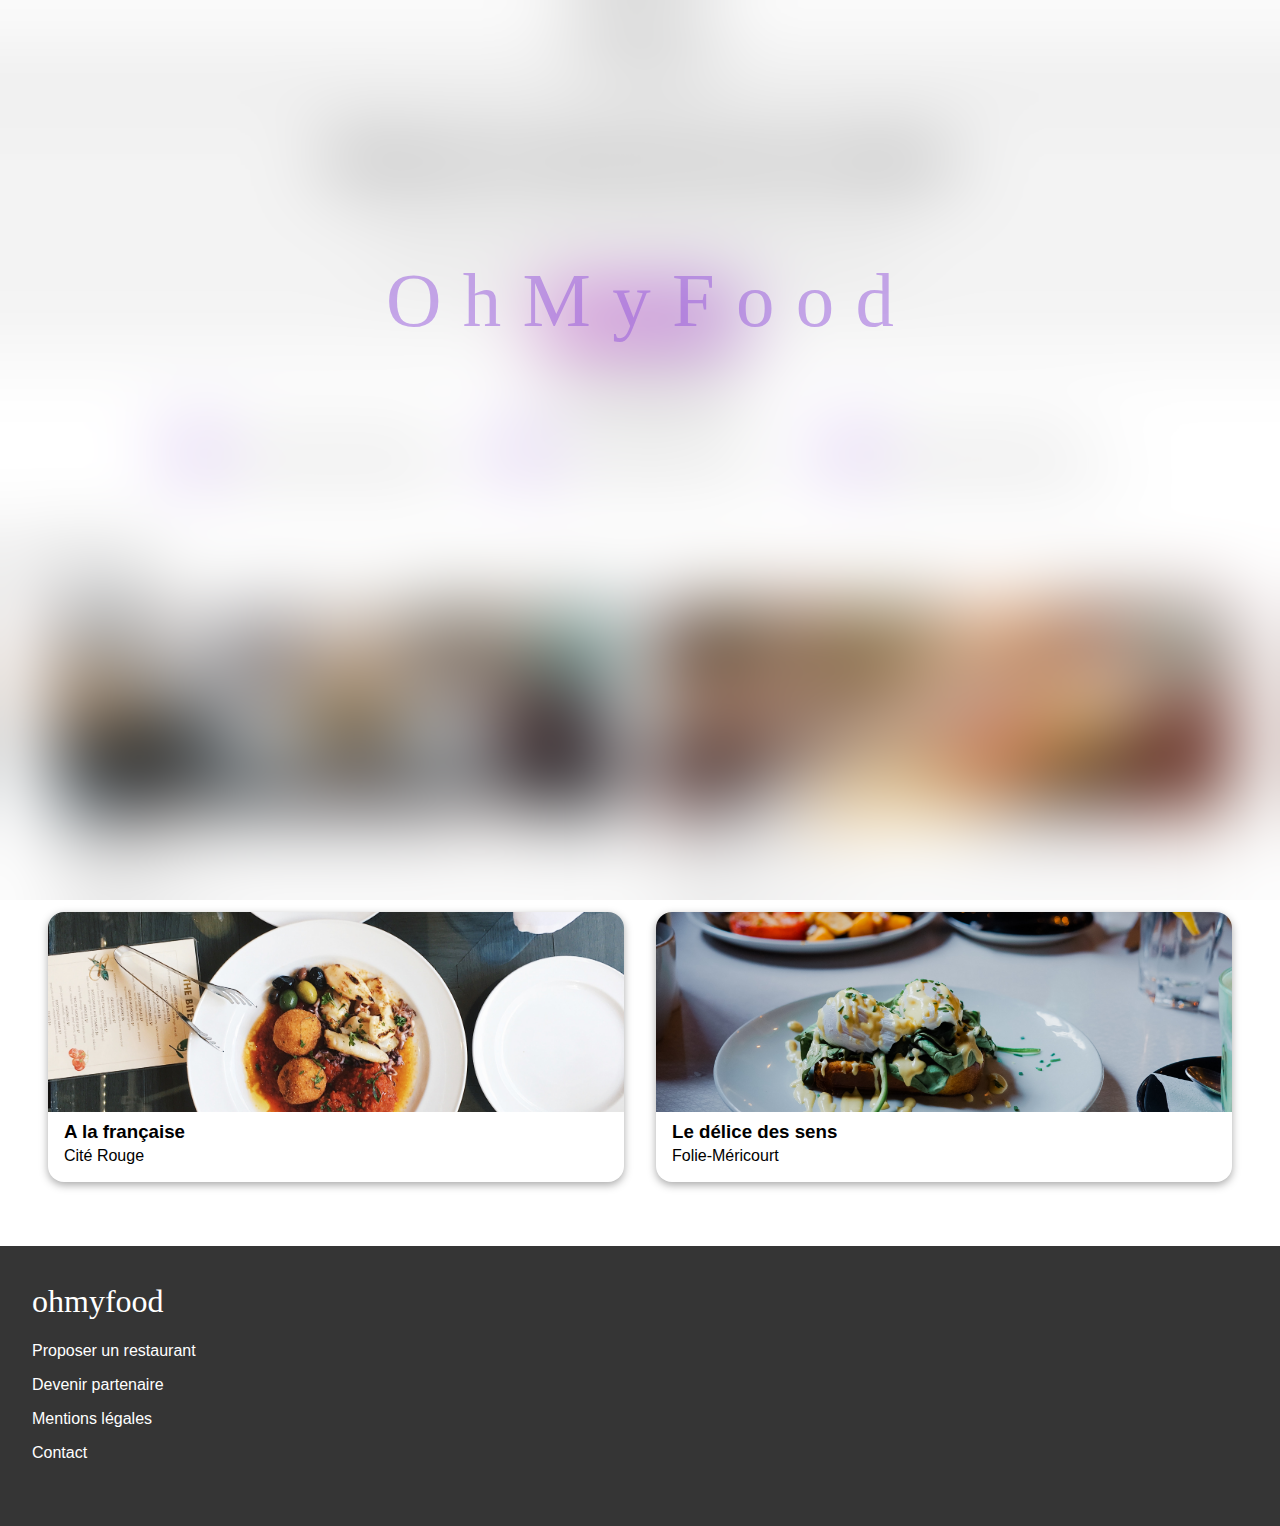
<file: index.html>
<!DOCTYPE html>
<html lang="fr">
    <head>
        <meta charset="UTF-8">
        <meta http-equiv="X-UA-Compatible" content="IE=edge">
        <meta name="viewport" content="width=device-width, initial-scale=1.0">
        <link rel="stylesheet" href="assets/css/style.css">
        <link rel="stylesheet" href="https://cdnjs.cloudflare.com/ajax/libs/font-awesome/6.2.1/css/all.min.css"
         integrity="sha512-MV7K8+y+gLIBoVD59lQIYicR65iaqukzvf/nwasF0nqhPay5w/9lJmVM2hMDcnK1OnMGCdVK+iQrJ7lzPJQd1w=="
         crossorigin="anonymous" referrerpolicy="no-referrer">
        <link rel="stylesheet" href="assets/css/animations.css">
         <title>OhMyFood</title>
    </head>
<body>
    <div class="body-opacity"></div>
    
    <div class="loader">
        <span>O</span>
        <span>h</span>
        <span>M</span>
        <span>y</span>
        <span>F</span>
        <span>o</span>
        <span>o</span>
        <span>d</span>
      </div>

    <header>
        <div class="titre">
            <div class="logo">OhMyFood</div>
        </div>  
        <div class="localisation">
            <i class="fa-solid fa-location-dot"></i>
            <h2 class="ville">Paris, Belleville</h2>
        </div>
    </header>
        <main>
            <section  class="infos">
                <div class="infos__text">
                     <h2>Réservez le menu qui vous convient</h2>
                </div>
                <div class="infos__text">
                    <div class="infos__text--petit">Découvrez des restaurants d’exception,sélectionés par nos soins
                    </div>
                </div>
                <div class="btn">
                    <button class="btn__rose">Explorer nos restaurants</button>
                </div>   
            </section>
            
            <section class="menu">
                <h2 class="bold">Fonctionnement</h2>
                <ol id="choix-menu">
                    <li>
                        <span>1</span>
                        <i class="fa-solid fa-mobile-screen-button"></i>
                        Choisissez un restaurant
                    </li>
                    <li>
                        <span>2</span>
                        <i class="fa-solid fa-list"></i>
                        Composez votre menu
                    </li>
                    <li>
                        <span>3</span>
                        <i class="fa-sharp fa-solid fa-store"></i>
                        Dégustez au restaurant
                    </li>
                </ol>
            </section>
            
            <section class="restaurants">
                <h2 class="bold">Restaurants</h2>
                <article class="card">
                    <a href="Restaurants/restaurant1.html">
                        <img src="assets/image/restaurants/jay-wennington-N_Y88TWmGwA-unsplash.jpg" alt="La palette du goût">
                        <span>Nouveau</span>
                        <div class="description">
                            <div class="layout">
                                <h3>La palette du goût</h3>
                                <p>Ménilmontant</p>
                            </div>
                            <div class="layout-star">
                                <i class="fa-regular fa-heart"></i>
                                <i class="fa-solid fa-heart"></i>
                            </div>
                        </div>
                    </a>
                </article>
                <article class="card">
                    <a href="Restaurants/restaurant2.html">
                        <img src="assets/image/restaurants/louis-hansel-shotsoflouis-qNBGVyOCY8Q-unsplash.jpg" alt="La note enchantée">
                        <div class="description">
                            <div class="layout">
                                <h3>La note enchantée</h3>
                                <p>Charonne</p>
                            </div>
                            <div class="layout-star">
                                <i class="fa-regular fa-heart"></i>
                                <i class="fa-solid fa-heart"></i>
                            </div>
                        </div>
                        <span>Nouveau</span>
                    </a>
                </article>
                <article class="card">
                    <a href="Restaurants/restaurant3.html">
                        <img src="assets/image/restaurants/stil-u2Lp8tXIcjw-unsplash.jpg" alt="La palette du goût">
                        <div class="description">
                            <div class="layout">
                                <h3>A la française</h3>
                                <p>Cité Rouge</p>
                            </div>
                            <div class="layout-star">
                                <i class="fa-regular fa-heart"></i>
                                <i class="fa-solid fa-heart"></i>
                            </div>
                        </div>
                    </a>
                </article>
                <article class="card">
                    <a href="Restaurants/restaurant4.html">
                        <img src="assets/image/restaurants/toa-heftiba-DQKerTsQwi0-unsplash.jpg" alt="La palette du goût">
                        <div class="description">
                            <div class="layout">
                                <h3>Le délice des sens</h3>
                                <p>Folie-Méricourt</p>
                            </div>
                            <div class="layout-star">
                                <i class="fa-regular fa-heart"></i>
                                <i class="fa-solid fa-heart"></i>
                            </div>
                        </div>
                    </a>
                </article>
            </section>
        </main>
        <footer>
            <h1><a href="#">ohmyfood</a></h1> 
            <div class="footer">
                <p>
                    <i class="fa-solid fa-utensils"></i>
                    Proposer un restaurant
                </p>
                <p>
                    <i class="fa-solid fa-handshake-angle"></i>
                    Devenir partenaire
                </p>
                <p>Mentions légales</p>
                <p>
                    <a href="mailto:contact@ofmyfood.com">Contact</a>
                </p>
            </div>   
        </footer>
</body>
</html>
</file>
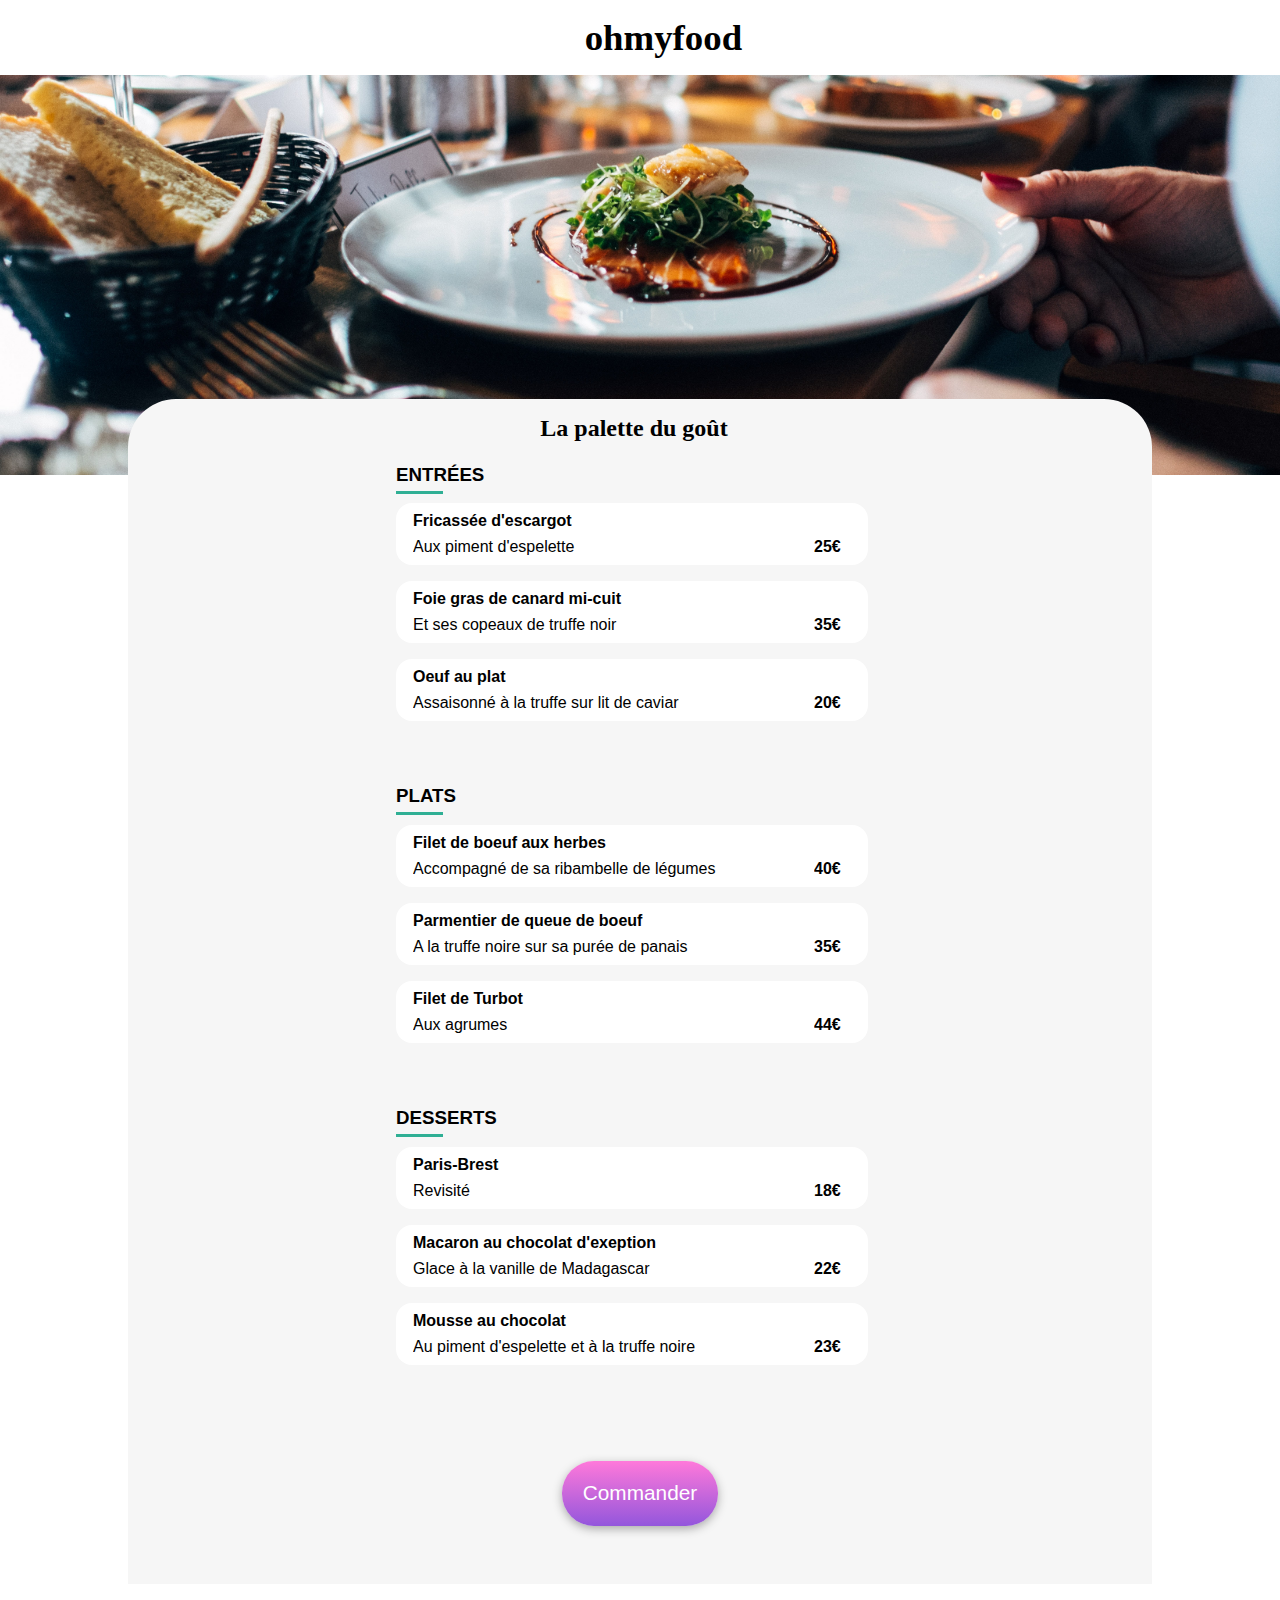
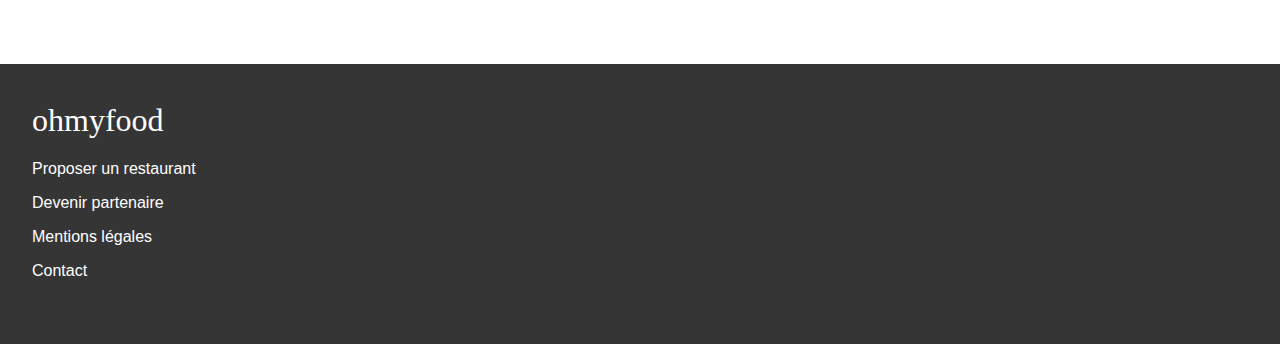
<file: Restaurants/restaurant1.html>
<!DOCTYPE html>
<html lang="fr">
    <head>
        <meta charset="UTF-8">
        <meta http-equiv="X-UA-Compatible" content="IE=edge">
        <meta name="viewport" content="width=device-width, initial-scale=1.0">
        <link rel="stylesheet" href="../assets/css/restaurant.css">
        <link rel="stylesheet" href="https://cdnjs.cloudflare.com/ajax/libs/font-awesome/6.2.1/css/all.min.css"
         integrity="sha512-MV7K8+y+gLIBoVD59lQIYicR65iaqukzvf/nwasF0nqhPay5w/9lJmVM2hMDcnK1OnMGCdVK+iQrJ7lzPJQd1w=="
         crossorigin="anonymous" referrerpolicy="no-referrer">
        <link rel="stylesheet" href="../assets/css/animations.css">
        <title>Palette de Gout</title>
</head>
<body>
        <header>
            <div>
                <div class="logo">
                    <a href="../index.html"><i class="fa-solid fa-arrow-left"></i></a>
                </div>
                <div class="titre">
                    <h1>ohmyfood</h1>
                </div>
            </div>
        </header>
    <main>
        <img src="../assets/image/restaurants/jay-wennington-N_Y88TWmGwA-unsplash.jpg" alt="a la française">
    <div class="elements">
        <div class="titre-menu">
            <h1>La palette du goût</h1>
            <div class="layout-star">
                <i class="fa-regular fa-heart"></i>
                <i class="fa-solid fa-heart"></i>
            </div>
        </div>
         <form class="menus">
            <fieldset class="articles">
                <div class="entrees">
                    <h3 class="ligne-bleu"><span>entrées</span></h3> 
                    <article class="article-menu article_animation">
                        <div class="description">
                            <h4>Fricassée d'escargot</h4>
                            <p>Aux piment d'espelette</p>
                        </div>
                        <div class="prix"><p>25€</p></div>
                        <div class="select-choix">
                            <i class="fa-solid fa-circle-check"></i>
                        </div>
                    </article>

                    <article class="article-menu article_animation">
                        <div class="description">
                            <h4>Foie gras de canard mi-cuit</h4>
                            <p>Et ses copeaux de truffe noir</p>
                        </div>
                        <div class="prix"><p>35€</p></div>
                        <div class="select-choix">
                            <i class="fa-solid fa-circle-check"></i>
                        </div>
                    </article>

                    <article class="article-menu article_animation">
                        <div class="description">
                            <h4>Oeuf au plat</h4>
                            <p>Assaisonné à la truffe sur lit de caviar</p>
                        </div>
                        <div class="prix"><p>20€</p></div>
                        <div class="select-choix">
                            <i class="fa-solid fa-circle-check"></i>
                        </div>
                    </article>

                </div>
                <div class="plats">
                    <h3 class="ligne-bleu"><span>plats</span></h3>
                    <article class="article-menu article_animation">
                        <div class="description">
                            <h4>Filet de boeuf aux herbes</h4>
                            <p>Accompagné de sa ribambelle de légumes</p>
                        </div>
                        <div class="prix"><p>40€</p></div>
                        <div class="select-choix">
                            <i class="fa-solid fa-circle-check"></i>
                        </div>
                    </article>

                    <article class="article-menu article_animation">
                        <div class="description">
                            <h4>Parmentier de queue de boeuf</h4>
                            <p>A la truffe noire sur sa purée de panais</p>
                        </div>
                        <div class="prix"><p>35€</p></div>
                        <div class="select-choix">
                            <i class="fa-solid fa-circle-check"></i>
                        </div>
                    </article>

                    <article class="article-menu article_animation">
                        <div class="description">
                            <h4>Filet de Turbot</h4>
                            <p>Aux agrumes</p>
                        </div>
                        <div class="prix"><p>44€</p></div>
                        <div class="select-choix">
                            <i class="fa-solid fa-circle-check"></i>
                        </div>
                    </article>
                </div>

                <div class="desserts">
                    <h3 class="ligne-bleu"><span>desserts</span></h3>
                    <article class="article-menu article_animation">
                        <div class="description">
                            <h4>Paris-Brest</h4>
                            <p>Revisité</p>
                        </div>
                        <div class="prix"><p>18€</p></div>
                        <div class="select-choix">
                            <i class="fa-solid fa-circle-check"></i>
                        </div>
                    </article>

                    <article class="article-menu article_animation">
                        <div class="description">
                            <h4>Macaron au chocolat d'exeption</h4>
                            <p>Glace à la vanille de Madagascar</p>
                        </div>
                        <div class="prix"><p>22€</p></div>
                        <div class="select-choix">
                            <i class="fa-solid fa-circle-check"></i>
                        </div>
                    </article>

                    <article class="article-menu article_animation">
                        <div class="description">
                            <h4>Mousse au chocolat</h4>
                            <p>Au piment d'espelette et à la truffe noire</p>
                        </div>
                        <div class="prix"><p>23€</p></div>
                        <div class="select-choix">
                            <i class="fa-solid fa-circle-check"></i>
                        </div>
                    </article>
                </div>
                <div class="btn-explore">
                    <label>Commander</label>
                </div>
            </fieldset>
        </form>
    </div>
    </main>
    <footer>
        <div class="footer">
            <h1><a href="#">ohmyfood</a></h1>    
            <p>
                <i class="fa-solid fa-utensils"></i>
                Proposer un restaurant
            </p>
            <p>
                <i class="fa-solid fa-handshake-angle"></i>
                Devenir partenaire
            </p>
            <p>Mentions légales</p>
            <p>
                <a href="mailto:contact@ofmyfood.com">Contact</a>
            </p>
        </div>
    </footer>
</body>
</html>
</file>
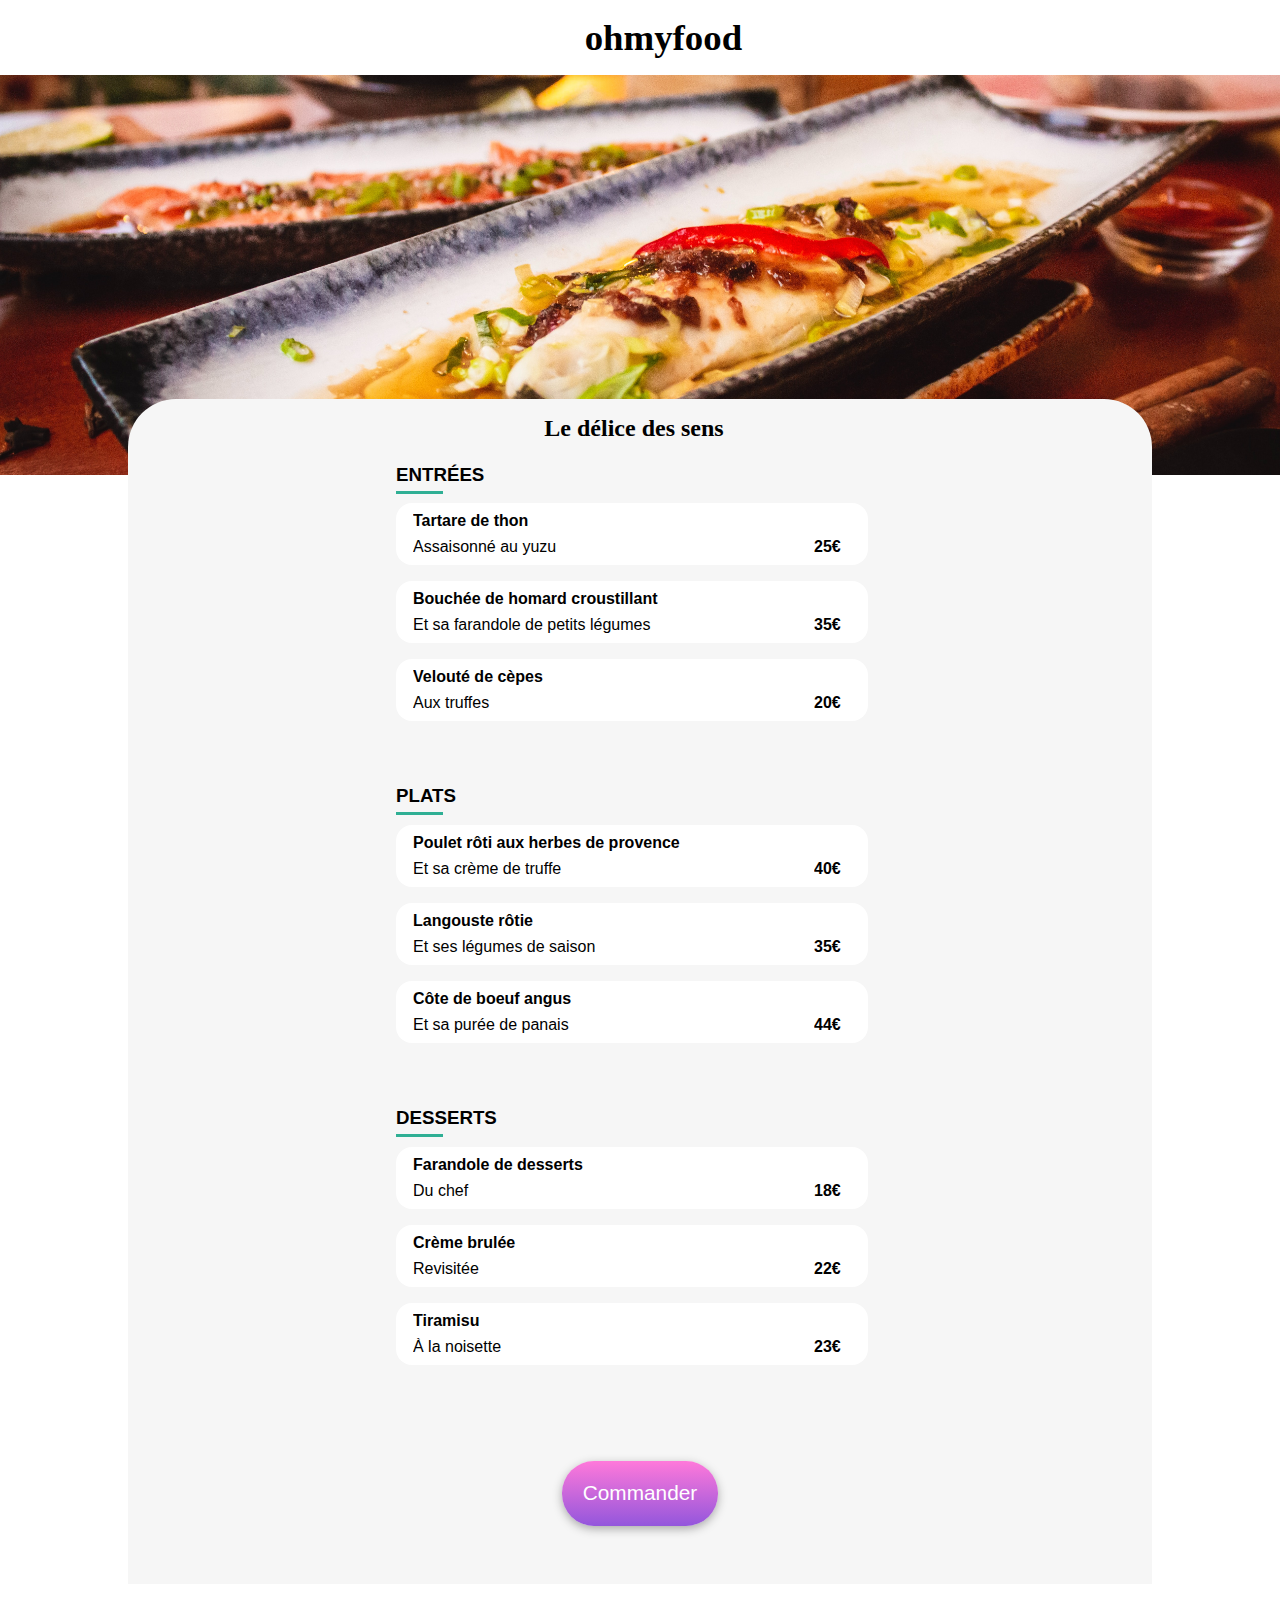
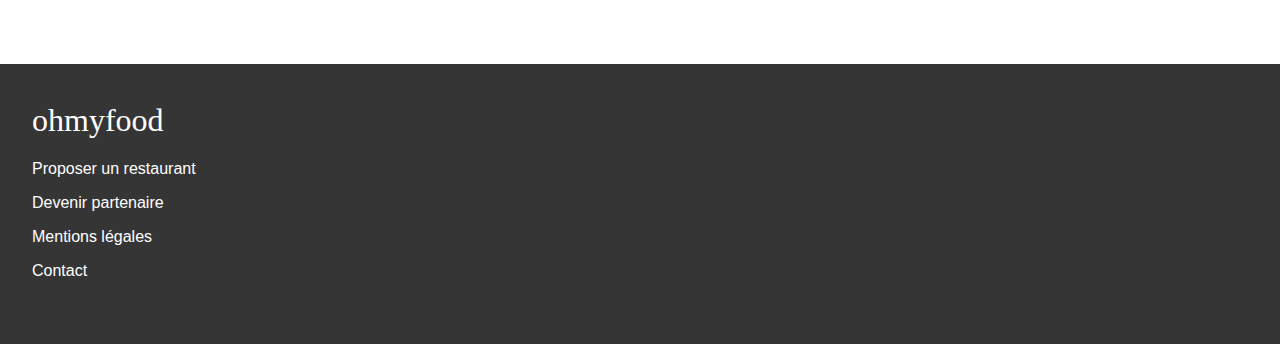
<file: Restaurants/restaurant2.html>
<!DOCTYPE html>
<html lang="en">
    <head>
        <meta charset="UTF-8">
        <meta http-equiv="X-UA-Compatible" content="IE=edge">
        <meta name="viewport" content="width=device-width, initial-scale=1.0">
        <link rel="stylesheet" href="../assets/css/restaurant.css">
        <link rel="stylesheet" href="https://cdnjs.cloudflare.com/ajax/libs/font-awesome/6.2.1/css/all.min.css"
         integrity="sha512-MV7K8+y+gLIBoVD59lQIYicR65iaqukzvf/nwasF0nqhPay5w/9lJmVM2hMDcnK1OnMGCdVK+iQrJ7lzPJQd1w=="
         crossorigin="anonymous" referrerpolicy="no-referrer">
         <link rel="stylesheet" href="../assets/css/animations.css">
        <title>Le Delice du sens</title>
</head>
<body>
<header>
    <div>
        <div class="logo">
            <a href="../index.html"><i class="fa-solid fa-arrow-left"></i></a>
        </div>
        <div class="titre">
            <h1>ohmyfood</h1>
        </div>
    </div>
</header>
<main>
    <img src="../assets/image/restaurants/louis-hansel-shotsoflouis-qNBGVyOCY8Q-unsplash.jpg" alt="a la française">
    <div class="elements" >
    <div class="titre-menu">
        <h1>Le délice des sens</h1>
        <div class="layout-star">
            <i class="fa-regular fa-heart"></i>
            
            <i class="fa-solid fa-heart"></i>
        </div>
    </div>

    <form class="menus">
        <fieldset class="articles">
            <div class="entrees">
                <h3 class="ligne-bleu">
                    <span>entrées</span>
                </h3> 

                <article class="article-menu article_animation">
                    <div class="description">
                        <h4>Tartare de thon</h4>
                        <p>Assaisonné au yuzu</p>
                    </div>
                    <div class="prix"><p>25€</p></div>
                    <div class="select-choix">
                        <i class="fa-solid fa-circle-check"></i>
                    </div>
                </article>

                <article class="article-menu article_animation">
                    <div class="description">
                        <h4>Bouchée de homard croustillant</h4>
                        <p>Et sa farandole de petits légumes</p>
                    </div>
                    <div class="prix"><p>35€</p></div>
                    <div class="select-choix">
                        <i class="fa-solid fa-circle-check"></i>
                    </div>
                </article>

                <article class="article-menu article_animation">
                    <div class="description">
                        <h4>Velouté de cèpes</h4>
                        <p>Aux truffes</p>
                    </div>
                    <div class="prix"><p>20€</p></div>
                    <div class="select-choix">
                        <i class="fa-solid fa-circle-check"></i>
                    </div>
                </article>

            </div>
            <div class="plats">
                <h3 class="ligne-bleu">
                    <span>plats</span>
                </h3>

                <article class="article-menu article_animation">
                    <div class="description">
                        <h4>Poulet rôti aux herbes de provence</h4>
                        <p>Et sa crème de truffe</p>
                    </div>
                    <div class="prix"><p>40€</p></div>
                    <div class="select-choix">
                        <i class="fa-solid fa-circle-check"></i>
                    </div>
                </article>

                <article class="article-menu article_animation">
                    <div class="description">
                        <h4>Langouste rôtie</h4>
                        <p>Et ses légumes de saison</p>
                    </div>
                    <div class="prix"><p>35€</p></div>
                    <div class="select-choix">
                        <i class="fa-solid fa-circle-check"></i>
                    </div>
                </article>

                <article class="article-menu article_animation">
                    <div class="description">
                        <h4>Côte de boeuf angus</h4>
                        <p>Et sa purée de panais</p>
                    </div>
                    <div class="prix"><p>44€</p></div>
                    <div class="select-choix">
                        <i class="fa-solid fa-circle-check"></i>
                    </div>
                </article>
            </div>

            <div class="desserts">
                <h3 class="ligne-bleu">
                    <span>desserts</span>
                </h3>

                <article class="article-menu article_animation">
                    <div class="description">
                        <h4>Farandole de desserts</h4>
                        <p>Du chef</p>
                    </div>
                    <div class="prix"><p>18€</p></div>
                    <div class="select-choix">
                        <i class="fa-solid fa-circle-check"></i>
                    </div>
                </article>

                <article class="article-menu article_animation">
                    <div class="description">
                        <h4>Crème brulée</h4>
                        <p>Revisitée</p>
                    </div>
                    <div class="prix"><p>22€</p></div>
                    <div class="select-choix">
                        <i class="fa-solid fa-circle-check"></i>
                    </div>
                </article>

                <article class="article-menu article_animation">
                    <div class="description">
                        <h4>Tiramisu</h4>
                        <p>À la noisette</p>
                    </div>
                    <div class="prix"><p>23€</p></div>
                    <div class="select-choix">
                        <i class="fa-solid fa-circle-check"></i>
                    </div>
                </article>

            </div>

            <div class="btn-explore">
                <label>Commander</label>
            </div>
        </fieldset>
    </form>
</div>    
</main>
<footer>
    <div class="footer">
        <h1><a href="#">ohmyfood</a></h1>    
        <p>
            <i class="fa-solid fa-utensils"></i>
            Proposer un restaurant
        </p>
        <p>
            <i class="fa-solid fa-handshake-angle"></i>
            Devenir partenaire
        </p>
        <p>Mentions légales</p>
        <p>
            <a href="mailto:contact@ofmyfood.com">Contact</a>
        </p>
    </div>
</footer>
</body>
</html>
</file>
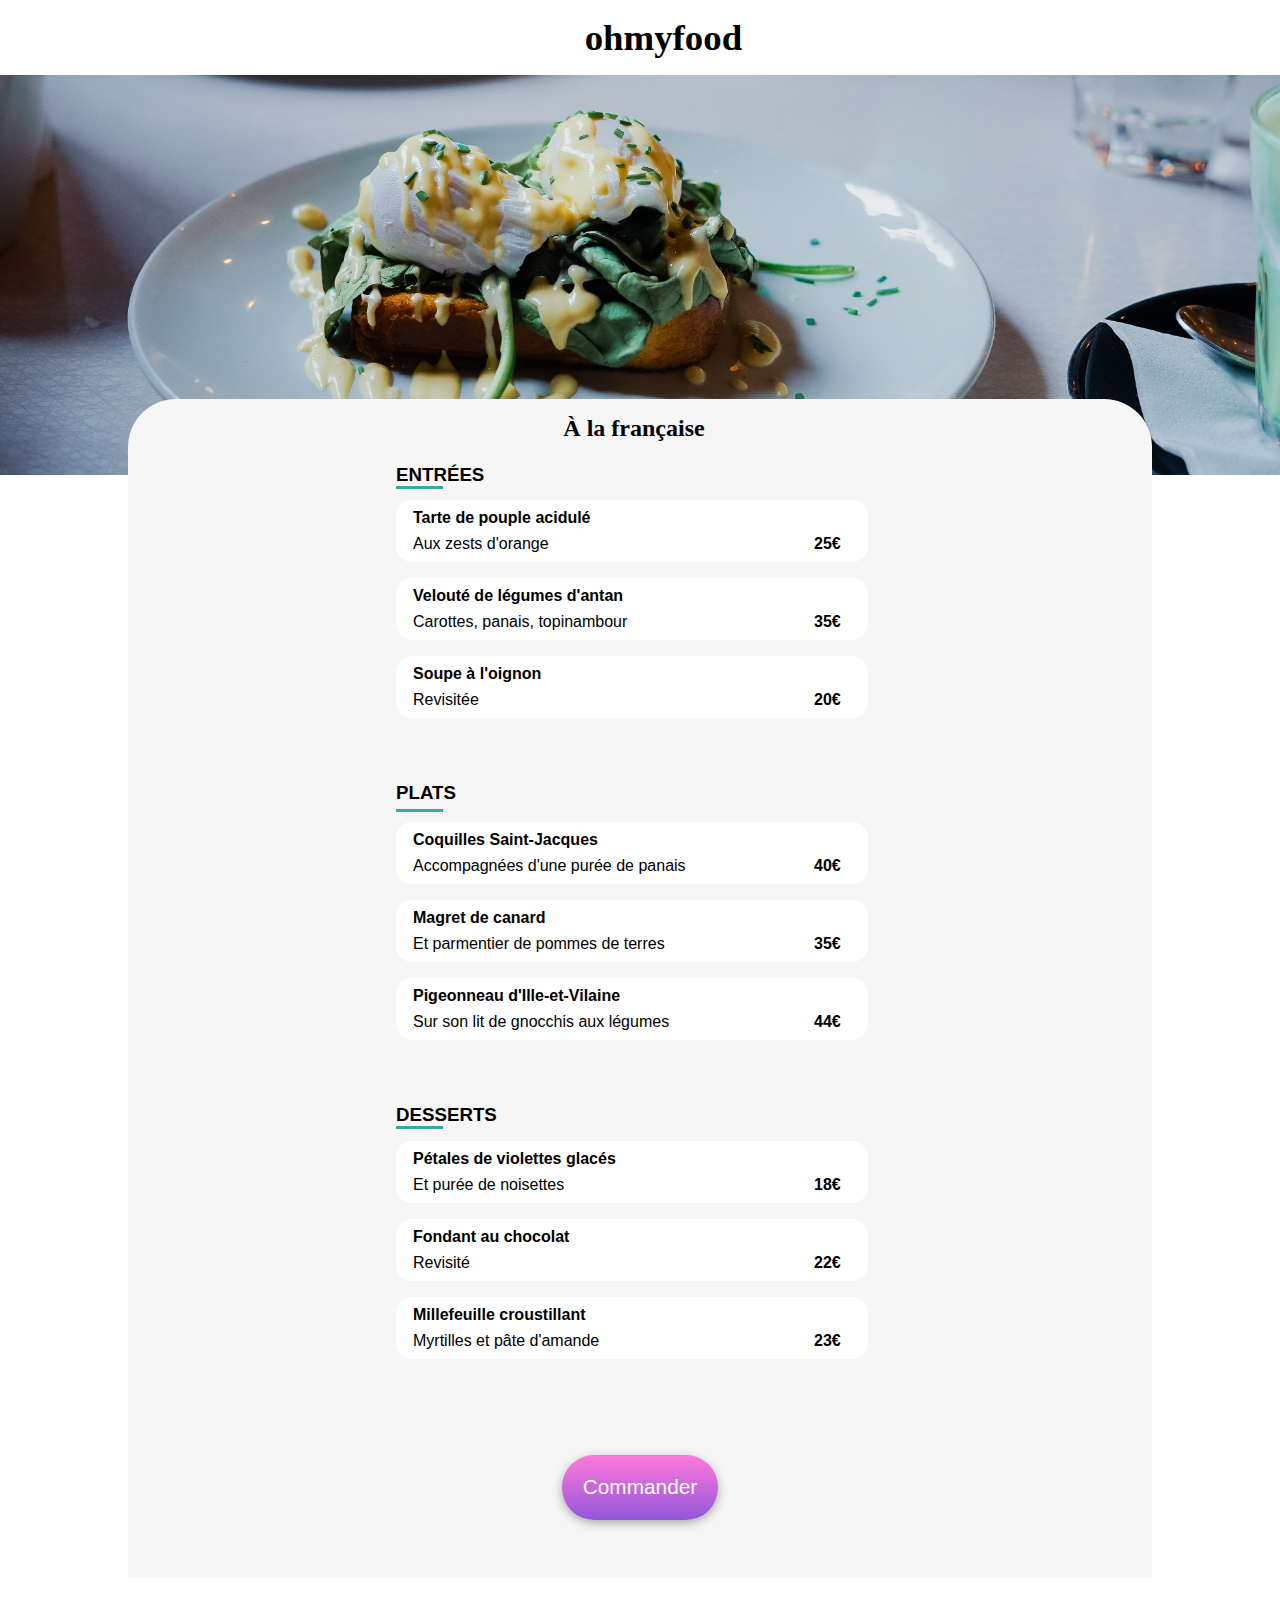
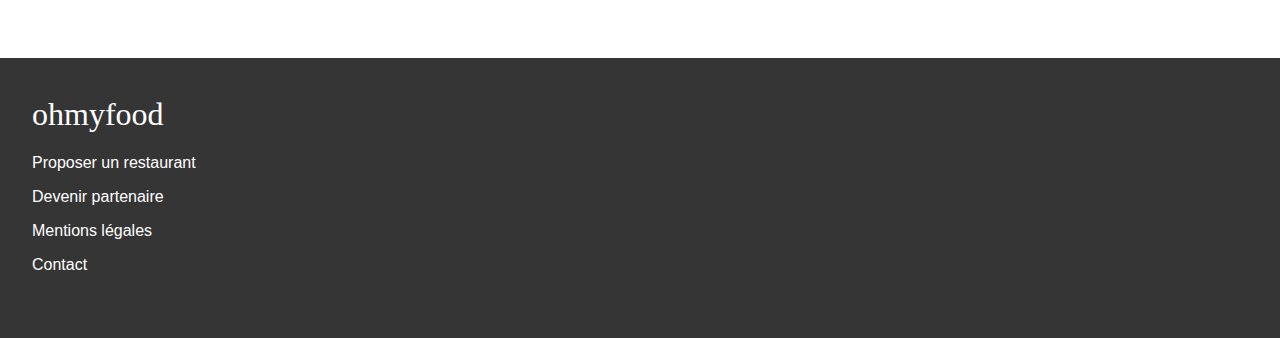
<file: Restaurants/restaurant3.html>
<!DOCTYPE html>
<html lang="en">
     <head>
            <meta charset="UTF-8">
            <meta http-equiv="X-UA-Compatible" content="IE=edge">
            <meta name="viewport" content="width=device-width, initial-scale=1.0">
            <link rel="stylesheet" href="../assets/css/restaurant.css">
            <link rel="stylesheet" href="https://cdnjs.cloudflare.com/ajax/libs/font-awesome/6.2.1/css/all.min.css"
             integrity="sha512-MV7K8+y+gLIBoVD59lQIYicR65iaqukzvf/nwasF0nqhPay5w/9lJmVM2hMDcnK1OnMGCdVK+iQrJ7lzPJQd1w=="
             crossorigin="anonymous" referrerpolicy="no-referrer">
             <link rel="stylesheet" href="../assets/css/animations.css">
            <title>a la française</title>
    </head>
<body>
        <header>
            <div>
                <div class="logo">
                    <!-- lien de retour vers la page principale -->
                    <a href="../index.html"><i class="fa-solid fa-arrow-left"></i></a>
                </div>
                <div class="titre">
                    <h1>ohmyfood</h1>
                </div>
            </div>
        </header>

        <main>
            <img src="../assets/image/restaurants/toa-heftiba-DQKerTsQwi0-unsplash.jpg" alt="a la française">
            <div class="elements">
            <div class="titre-menu">
                <!-- titre avec coeur -->
                <h1>À la française</h1>
                <div class="layout-star">
                    <i class="fa-regular fa-heart"></i>
                    <i class="fa-solid fa-heart"></i>
                </div>
            </div>

            <!-- liste des choix des menus -->
            <form class="menus">
                <fieldset class="articles">
                    <div class="entrees">
                        <h3>
                            <span class="ligne-bleu">entrées</span>
                        </h3> 

                        <article class="article-menu article_animation">
                            <div class="description">
                                <h4>Tarte de pouple acidulé</h4>
                                <p>Aux zests d'orange</p>
                            </div>
                            <div class="prix"><p>25€</p></div>
                            <div class="select-choix">
                                <i class="fa-solid fa-circle-check"></i>
                            </div>
                        </article>

                        <article class="article-menu article_animation">
                            <div class="description">
                                <h4>Velouté de légumes d'antan</h4>
                                <p>Carottes, panais, topinambour</p>
                            </div>
                            <div class="prix"><p>35€</p></div>
                            <div class="select-choix">
                                <i class="fa-solid fa-circle-check"></i>
                            </div>
                        </article>

                        <article class="article-menu article_animation">
                            <div class="description">
                                <h4>Soupe à l'oignon</h4>
                                <p>Revisitée</p>
                            </div>
                            <div class="prix"><p>20€</p></div>
                            <div class="select-choix">
                                <i class="fa-solid fa-circle-check"></i>
                            </div>
                        </article>

                    </div>
                    <div class="plats">
                        <h3 class="ligne-bleu">
                            <span>plats</span>
                        </h3>

                        <article class="article-menu article_animation" >
                            <div class="description">
                                <h4>Coquilles Saint-Jacques</h4>
                                <p>Accompagnées d'une purée de panais</p>
                            </div>
                            <div class="prix"><p>40€</p></div>
                            <div class="select-choix">
                                <i class="fa-solid fa-circle-check"></i>
                            </div>
                        </article>

                        <article class="article-menu article_animation">
                            <div class="description">
                                <h4>Magret de canard</h4>
                                <p>Et parmentier de pommes de terres</p>
                            </div>
                            <div class="prix"><p>35€</p></div>
                            <div class="select-choix">
                                <i class="fa-solid fa-circle-check"></i>
                            </div>
                        </article>

                        <article class="article-menu article_animation" >
                            <div class="description">
                                <h4>Pigeonneau d'Ille-et-Vilaine</h4>
                                <p>Sur son lit de gnocchis aux légumes</p>
                            </div>
                            <div class="prix"><p>44€</p></div>
                            <div class="select-choix">
                                <i class="fa-solid fa-circle-check"></i>
                            </div>
                        </article>
                    </div>

                    <div class="desserts">
                        <h3>
                            <span class="ligne-bleu">desserts</span>
                        </h3>

                        <article class="article-menu article_animation">
                            <div class="description">
                                <h4>Pétales de violettes glacés</h4>
                                <p>Et purée de noisettes</p>
                            </div>
                            <div class="prix"><p>18€</p></div>
                            <div class="select-choix">
                                <i class="fa-solid fa-circle-check"></i>
                            </div>
                        </article>

                        <article class="article-menu article_animation">
                            <div class="description">
                                <h4>Fondant au chocolat</h4>
                                <p>Revisité</p>
                            </div>
                            <div class="prix"><p>22€</p></div>
                            <div class="select-choix">
                                <i class="fa-solid fa-circle-check"></i>
                            </div>
                        </article>

                        <article class="article-menu article_animation">
                            <div class="description">
                                <h4>Millefeuille croustillant</h4>
                                <p>Myrtilles et pâte d'amande</p>
                            </div>
                            <div class="prix"><p>23€</p></div>
                            <div class="select-choix">
                                <i class="fa-solid fa-circle-check"></i>
                            </div>
                        </article>
                    </div>
                    <div class="btn-explore">
                        <label>Commander</label>
                    </div>
                </fieldset>
            </form>
        </div>    
        </main>
        <footer>
            <div class="footer">
                <h1><a href="#">ohmyfood</a></h1>    
                <p>
                    <i class="fa-solid fa-utensils"></i>
                    Proposer un restaurant
                </p>
                <p>
                    <i class="fa-solid fa-handshake-angle"></i>
                    Devenir partenaire
                </p>
                <p>Mentions légales</p>
                <p>
                    <a href="mailto:contact@ofmyfood.com">Contact</a>
                </p>
            </div>
        </footer>
    </body>

</html>
</file>
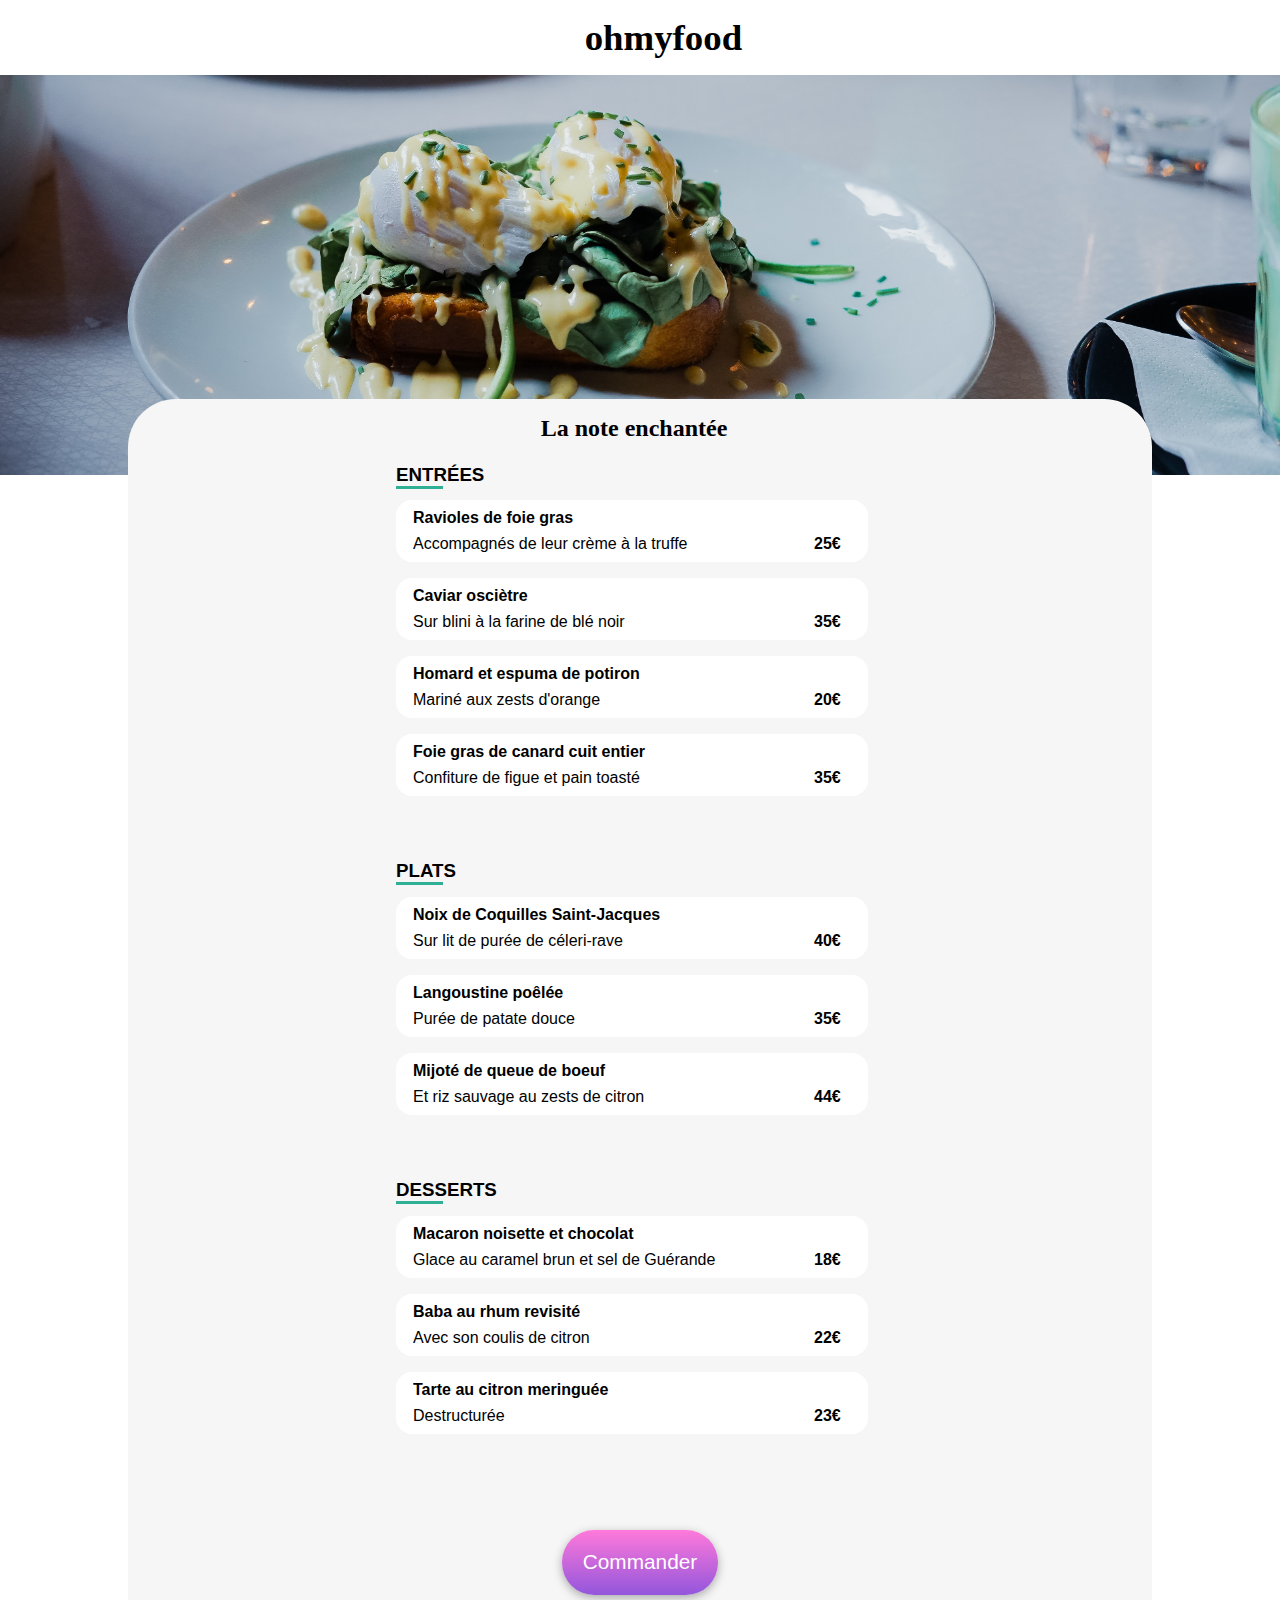
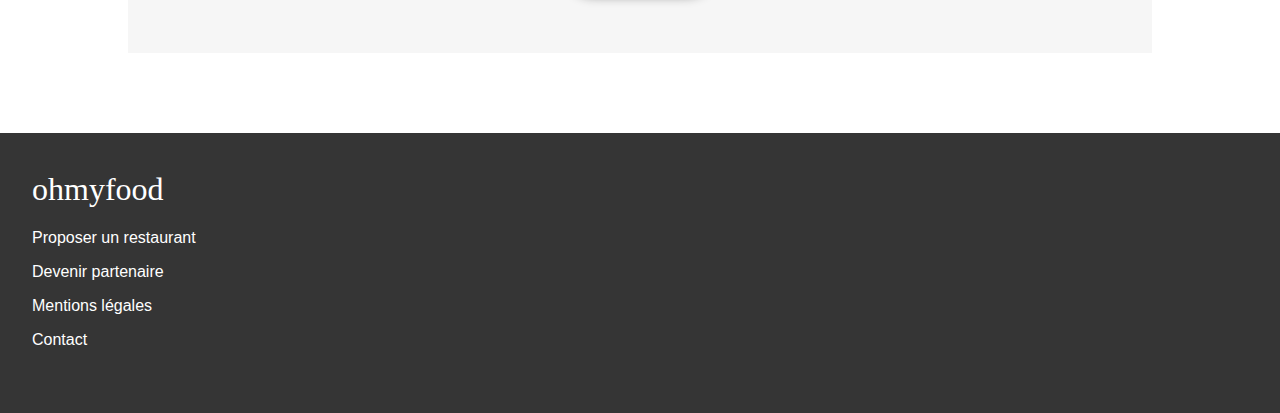
<file: Restaurants/restaurant4.html>
<!DOCTYPE html>
<html lang="en">
<head>
    <meta charset="UTF-8">
    <meta http-equiv="X-UA-Compatible" content="IE=edge">
    <meta name="viewport" content="width=device-width, initial-scale=1.0">
    <link rel="stylesheet" href="../assets/css/restaurant.css">
    <link rel="stylesheet" href="https://cdnjs.cloudflare.com/ajax/libs/font-awesome/6.2.1/css/all.min.css"
     integrity="sha512-MV7K8+y+gLIBoVD59lQIYicR65iaqukzvf/nwasF0nqhPay5w/9lJmVM2hMDcnK1OnMGCdVK+iQrJ7lzPJQd1w=="
     crossorigin="anonymous" referrerpolicy="no-referrer">
     <link rel="stylesheet" href="../assets/css/animations.css">
    <title>La note enchantée</title>
</head>
<body>
    <header>
        <div>
            <div class="logo">
                <!-- lien de retour vers la page principale -->
                <a href="../index.html"><i class="fa-solid fa-arrow-left"></i></a>
            </div>
            <div class="titre">
                <h1>ohmyfood</h1>
            </div>
        </div>
    </header>
    <main>
        <img src="../assets/image/restaurants/toa-heftiba-DQKerTsQwi0-unsplash.jpg" alt="a la française">
        <div class="elements">
        <div class="titre-menu">
            <!-- titre avec coeur -->
            <h1>La note enchantée</h1>
            <div class="layout-star">
                <i class="fa-regular fa-heart"></i>
                <i class="fa-solid fa-heart"></i>
            </div>
        </div>

        <form class="menus">
            <fieldset class="articles">
                <div class="entrees">
                    <h3>
                        <span class="ligne-bleu">entrées</span>
                    </h3>

                    <article class="article-menu article_animation">
                        <div class="description"> 
                            <h4>Ravioles de foie gras</h4>
                            <p>Accompagnés de leur crème à la truffe</p>
                        </div>
                        <div class="prix"><p>25€</p></div>
                        <div class="select-choix">
                            <i class="fa-solid fa-circle-check"></i>
                        </div>
                    </article>

                    <article class="article-menu article_animation">
                        <div class="description">
                            <h4>Caviar osciètre</h4>
                            <p>Sur blini à la farine de blé noir</p>
                        </div>
                        <div class="prix"><p>35€</p></div>
                        <div class="select-choix">
                            <i class="fa-solid fa-circle-check"></i>
                        </div>
                    </article>

                    <article class="article-menu article_animation">
                        <div class="description">
                            <h4>Homard et espuma de potiron</h4>
                            <p>Mariné aux zests d'orange</p>
                        </div>
                        <div class="prix"><p>20€</p></div>
                        <div class="select-choix">
                            <i class="fa-solid fa-circle-check"></i>
                        </div>
                    </article>

                    <article class="article-menu article_animation">
                        <div class="description">
                            <h4>Foie gras de canard cuit entier</h4>
                            <p>Confiture de figue et pain toasté</p>
                        </div>
                        <div class="prix"><p>35€</p></div>
                        <div class="select-choix">
                            <i class="fa-solid fa-circle-check"></i>
                        </div>
                    </article>
                </div>
                <div class="plats">
                    <h3>
                        <span class="ligne-bleu">plats</span>
                    </h3>

                    <article class="article-menu article_animation">
                        <div class="description">
                            <h4>Noix de Coquilles Saint-Jacques</h4>
                            <p>Sur lit de purée de céleri-rave</p>
                        </div>
                        <div class="prix"><p>40€</p></div>
                        <div class="select-choix">
                            <i class="fa-solid fa-circle-check"></i>
                        </div>
                    </article>

                    <article class="article-menu article_animation">
                        <div class="description">
                            <h4>Langoustine poêlée</h4>
                            <p>Purée de patate douce</p>
                        </div>
                        <div class="prix"><p>35€</p></div>
                        <div class="select-choix">
                            <i class="fa-solid fa-circle-check"></i>
                        </div>
                    </article>

                    <article class="article-menu article_animation">
                        <div class="description">
                            <h4>Mijoté de queue de boeuf</h4>
                            <p>Et riz sauvage au zests de citron</p>
                        </div>
                        <div class="prix"><p>44€</p></div>
                        <div class="select-choix">
                            <i class="fa-solid fa-circle-check"></i>
                        </div>
                    </article>
                </div>

                <div class="desserts">
                    <h3>
                        <span class="ligne-bleu">desserts</span>
                    </h3>

                    <article class="article-menu article_animation">
                        <div class="description">
                            <h4>Macaron noisette et chocolat</h4>
                            <p>Glace au caramel brun et sel de Guérande</p>
                        </div>
                        <div class="prix"><p>18€</p></div>
                        <div class="select-choix">
                            <i class="fa-solid fa-circle-check"></i>
                        </div>
                    </article>

                    <article class="article-menu article_animation">
                        <div class="description">
                            <h4>Baba au rhum revisité</h4>
                            <p>Avec son coulis de citron</p>
                        </div>
                        <div class="prix"><p>22€</p></div>
                        <div class="select-choix">
                            <i class="fa-solid fa-circle-check"></i>
                        </div>
                    </article>

                    <article class="article-menu article_animation">
                        <div class="description">
                            <h4>Tarte au citron meringuée</h4>
                            <p>Destructurée</p>
                        </div>
                        <div class="prix"><p>23€</p></div>
                        <div class="select-choix">
                            <i class="fa-solid fa-circle-check"></i>
                        </div>
                    </article>

                </div>

                <div class="btn-explore">
                    <label>Commander</label>
                </div>
            </fieldset>
        </form>
    </div>
    </main>
    <footer>
        <div class="footer">
            <h1><a href="#">ohmyfood</a></h1>
            <p>
                <i class="fa-solid fa-utensils"></i>
                Proposer un restaurant
            </p>
            <p>
                <i class="fa-solid fa-handshake-angle"></i>
                Devenir partenaire
            </p>
            <p>Mentions légales</p>
            <p>
                <a href="mailto:contact@ofmyfood.com">Contact</a>
            </p>
        </div>
    </footer>
</body>
</html>
</file>
<file: assets/css/style.css>
.bold {
  font-weight: bold;
}

.gray {
  color: dimgray;
}

.accessibility-label {
  position: absolute;
  left: -999px;
}

.logo {
  width: 100%;
  display: flex;
  justify-content: center;
  text-align: center;
  width: 100%;
  font-family: "Shrikhand", cursive;
  font-size: 30px;
  font-weight: 400;
  line-height: 44px;
  letter-spacing: 0em;
  justify-content: center;
  text-align: center;
}

body {
  margin: 0 auto;
  padding: 0;
  overflow-x: hidden;
  box-sizing: border-box;
  margin: 0 auto;
  font-family: "Roboto", sans-serif;
  max-width: 1500px;
}
body header {
  box-shadow: 0 5px 10px lightgrey;
}
body header h1 {
  font-family: "Shrikhand", cursive;
  font-size: 2.3rem;
  margin: 0;
  padding: 1rem 0;
  text-align: center;
}
body .nav-bar {
  text-align: center;
  background-color: white;
}
body .nav-bar .search-bar {
  margin-top: 5px;
  font-size: 1.3rem;
  padding-top: 1rem;
  align-items: center;
  background-color: #EAEAEA;
}
body .nav-bar .search-bar input {
  border: none;
  font-size: 1.3rem;
  width: 200px;
  margin-left: 1rem;
  margin-bottom: 1rem;
  background-color: #EAEAEA;
}
body .nav-bar .search-bar input:focus {
  outline-color: darkgray;
}
body .nav-bar .search-bar .btn-explore {
  display: flex;
  justify-content: center;
  flex-wrap: wrap;
  width: 100%;
  background-color: #EAEAEA;
}
body .nav-bar .search-bar .btn-explore .subtitle {
  margin-bottom: 3rem;
}
body .nav-bar .search-bar .btn-explore label {
  display: flex;
  justify-content: center;
  color: white;
  border-radius: 2rem;
  font-size: 1.3rem;
  background: linear-gradient(#ff79da, #9356dc);
  padding: 0.8rem 1.5rem 0.8rem 1.5rem;
  margin-bottom: 3rem;
  box-shadow: 0 3px 10px darkgray;
}
body .nav-bar .search-bar .btn-explore label:hover {
  cursor: pointer;
  box-shadow: 0 3px 10px #ff79da;
}
body .nav-bar .search-bar .btn-explore p {
  font-size: 1.8rem;
  margin: 0;
  margin-top: 1.5rem;
  padding: 0 1rem;
  flex-basis: 100%;
}
body main .menu {
  margin-bottom: 2rem;
}
body main .menu h2 {
  display: flex;
  justify-content: center;
  margin: 1rem 0 0 1rem;
}
body main .menu ol {
  list-style: none;
  display: flex;
  flex-wrap: wrap;
  gap: 3rem;
  justify-content: center;
}
body main .menu ol li {
  width: 280px;
  background-color: white;
  border-radius: 1rem;
  padding: 1.5rem 0;
  box-shadow: 0 3px 5px darkgray;
  font-size: 1.1rem;
}
body main .menu ol li i {
  margin-right: 0.5rem;
}
body main .menu ol li span {
  position: relative;
  left: -1rem;
  border: 1px solid #9356dc;
  padding: 0.4rem 0.8rem;
  border-radius: 50%;
  font-weight: bold;
  background-color: #9356dc;
  color: white;
}
body main .menu ol li span:hover {
  cursor: pointer;
}
body main .menu ol li:hover {
  cursor: pointer;
  background-color: #F5EDFF;
  box-shadow: 0 3px 5px #ff79da;
}
body main .menu ol li:hover i {
  color: #9356dc;
}
body main .restaurants {
  padding-bottom: 4rem;
  background-color: white;
  display: flex;
  justify-content: center;
  flex-wrap: wrap;
  gap: 2rem;
}
body main .restaurants .card {
  cursor: pointer;
  position: relative;
  height: 270px;
  display: flex;
  flex-direction: column;
  flex-basis: 45%;
  background-color: white;
  border-radius: 1rem;
  box-shadow: 0 3px 8px darkgray;
}
body main .restaurants .card img {
  width: 100%;
  object-fit: cover;
  min-height: 200px;
  max-height: 200px;
  border-radius: 1rem 1rem 0 0;
}
body main .restaurants .card .description {
  display: flex;
  justify-content: space-between;
  padding-right: 15px;
}
body main .restaurants .card .description .layout {
  width: 85%;
}
body main .restaurants .card .description .layout h3 {
  margin: 0;
  padding: 0.3rem 0 0 1rem;
}
body main .restaurants .card .description .layout p {
  margin: 0;
  padding: 0.3rem 0 0 1rem;
}
body main .restaurants .card .description .layout .layout-star {
  width: 30px;
}
body main .restaurants .card .description .layout-star {
  display: flex;
  height: 50px;
  align-items: center;
  justify-content: center;
  font-size: 1.5rem;
}
body main .restaurants .card .description .layout-star .fa-solid.fa-heart {
  display: none;
}
body main .restaurants .card .description .layout-star:hover {
  cursor: pointer;
  background: linear-gradient(#9356DC 20%, #FF79DA 100%);
  background-clip: border-box;
  -webkit-background-clip: text;
  -webkit-text-fill-color: transparent;
}
body main .restaurants .card .description .layout-star:hover .fa-regular.fa-heart {
  display: none;
}
body main .restaurants .card .description .layout-star:hover .fa-solid.fa-heart {
  display: inline;
}
body main .restaurants .card a {
  text-decoration: none;
  color: inherit;
}
body main .restaurants .card:hover {
  box-shadow: 0 0 10px #9356dc;
  transform: scale(1.01);
  transition: 0.5s;
}
body main .restaurants span {
  position: absolute;
  content: "";
  right: 10px;
  top: 20px;
  font-weight: bold;
  background-color: #99E2D0;
  color: #2FAF94;
  padding: 0.5rem;
  width: 65px;
}
body main .restaurants h2 {
  margin: 0 0 0 1rem;
  display: flex;
  padding-top: 2rem;
  width: 100%;
}

.localisation {
  display: flex;
  background-color: #EAEAEA;
  display: flex;
  width: 100%;
  height: 50px;
  justify-content: center;
  align-items: center;
  gap: 17px;
}

.ville {
  font-family: "Roboto", sans-serif;
  font-size: 16px;
  font-style: normal;
  font-weight: 500;
  line-height: normal;
}

.infos {
  display: flex;
  flex-direction: column;
  background-color: #F3F3F3;
}
.infos .infos__text {
  text-align: center;
  font-family: "Roboto", sans-serif;
  font-size: 24px;
  font-style: normal;
  font-weight: 700;
  line-height: normal;
  margin: 15px 0px;
}
.infos .infos__text .infos__text--petit {
  color: #5e5c5c;
  font-size: 18px;
  font-weight: 400;
}
.infos .btn {
  display: flex;
  height: 50px;
  justify-content: center;
  margin: 15px 0px;
}
.infos .btn .btn__rose {
  width: 210px;
  color: white;
  background: linear-gradient(193deg, #9356dc -11.44%, #ff79da 123.93%);
  box-shadow: 0px 4px 10px 0px rgba(0, 0, 0, 0.25);
  border-radius: 25px;
  font-size: 16px;
  font-family: "Roboto", sans-serif;
}

footer {
  background-color: #353535;
  color: white;
  padding: 1rem 0 3rem 2rem;
}
footer h1 {
  font-family: "Shrikhand", cursive;
  font-weight: normal;
}
footer a {
  text-decoration: none;
  color: white;
}

@media (max-width: 950px) {
  .menu {
    flex-direction: column;
  }
}
@media (max-width: 630px) {
  body main .menu {
    margin-bottom: 2rem;
  }
  body main .menu h2 {
    margin: 2rem 0 0 1rem;
    display: flex;
    justify-content: start;
  }
  body main .menu #choix-menu {
    padding: 0;
    padding-left: 20px;
  }
  body main .menu ol li {
    white-space: nowrap;
  }
  body main .restaurants {
    display: flex;
    gap: 1rem;
  }
  body main .restaurants h2 {
    margin: 0 0 0 1rem;
    display: flex;
    flex-direction: row;
    justify-content: flex-start;
  }
  body main .restaurants .card {
    display: flex;
    flex-basis: 100%;
    min-width: 300px;
    margin: 1rem 1rem 0 1rem;
  }
}

/*# sourceMappingURL=style.css.map */
</file>
<file: assets/css/animations.css>
@keyframes apparition {
    0% {
      opacity: 0;
      transform: translateY(20px);
    }
    to {
      opacity: 1;
      transform: translateY(0);
    }
  }

  .article_animation{
    animation: apparition 1.7s ease-in;
  }

  .body-opacity {
    position: fixed;
    z-index: 8;
    width: 100%;
    height: 100%;
    font-weight: 1400;
    backdrop-filter: blur(40px);
    opacity: 1;
    animation: bodyopac 3s forwards;
}

@keyframes bodyopac {
    0% {
      backdrop-filter: blur(40px);
      opacity: 1;
    }
    25% {
      backdrop-filter: blur(30px);
      opacity: 0.75;
    }
    50% {
      backdrop-filter: blur(20px);
      opacity: 0.5;
    }
    75%{
      backdrop-filter: blur(15px);
      opacity: 0.25;
    }
    100% {
      backdrop-filter: blur(0px);
      opacity: 0;
      overflow: hidden;
      display: none;
      visibility: hidden;
    }
}

  .loader {
    position: absolute; /* position  */
    z-index: 9;
    top: 300px;
    left: 50%;
    font-size: 6vw;
    transform: translate(-50%, -50%);
    color:  #9356DC; 
  
    
 }
  
  .loader span {
    display: inline-flexbox;
    opacity: 0.5;
    font-weight: 1400;
    line-height: normal;
    font-family: Shrikhand;
    letter-spacing: 0em;
    animation: fadeInOut 1.8s forwards;
    
    
  }
  
  @keyframes fadeInOut {
    0% {
      opacity: 0;
      
    }
    25% {
      opacity: 1;
      
    }
    75% {
      opacity: 1;
      
    }
    100% {
      opacity: 0;
      overflow: hidden;
    }
  }
  
  .loader span:nth-child(1) {
    animation-delay: 0.2s;
  }
  
  .loader span:nth-child(2) {
    animation-delay: 0.4s;
  }
  
  .loader span:nth-child(3) {
    animation-delay: 0.6s;
  }
  
  .loader span:nth-child(4) {
    animation-delay: 0.8s;
  }
  
  .loader span:nth-child(5) {
    animation-delay: 1s;
  }
  
  .loader span:nth-child(6) {
    animation-delay: 1.2s;
  }
  
  .loader span:nth-child(7) {
    animation-delay: 1.4s;
  }
  
  .loader span:nth-child(8) {
    animation-delay: 1.6s;
  }
  

  @media (max-width: 530px){
    .loader{
      display: flex;
      flex-direction: row;
      width: 100%;
      left: 65%;
    }
    .loader span{
      font-size: 30px;
      font-weight: 400;
      line-height: 44px;
      letter-spacing: 0.3em;
      justify-content: center;
      text-align: center;
    }
  }
</file>
<file: assets/css/restaurant.css>
/* Barre verte sous titre de menu */
:root {
  --primary: #9356dc;
  --secondary: #ff79da;
  --tertiary: #99e2d0;
  --darkgray: darkgray;
  --dimgray: dimgray;
  --lightgray: lightgray;
  --ultralightgray: #EAEAEA;
  --graywhite: #F6F6F6;
  --lightpurple: #F5EDFF;
  --lightgreen: #99E2D0;
  --green: #2FAF94;
  --grayblack: #353535;
}

.bold {
  font-weight: bold;
}

.gray {
  color: var(--dimgray);
}

body {
  box-sizing: border-box;
  margin: 0 auto;
  font-family: "Roboto", sans-serif;
  overflow-x: hidden;
}

header {
  box-shadow: 0 5px 10px lightgrey;
}
header h1 {
  font-family: "Shrikhand", cursive;
  font-size: 2.3rem;
  margin: 0;
  padding: 1rem 0;
  text-align: center;
}
header div {
  display: flex;
}

.logo {
  display: flex;
  flex-basis: 2rem;
  align-items: center;
  margin-left: 1rem;
}
.logo i {
  font-size: 2rem;
  color: black;
  cursor: pointer;
}

.titre {
  display: flex;
  flex-basis: 100%;
  justify-content: center;
}
.titre h1 {
  font-family: "Shrikhand", cursive;
}

main {
  background-color: white;
}
main img {
  height: 400px;
  object-fit: cover;
  object-position: 50% 70%;
  width: 100%;
}

fieldset {
  border: 0;
}

.titre-menu {
  position: relative;
  display: flex;
  justify-content: start;
  align-items: center;
  flex-basis: 95%;
}
.titre-menu h1 {
  font-family: "Shrikhand", cursive;
  font-size: 24px;
}
.titre-menu i {
  display: flex;
  font-size: 1.5rem;
}

.layout-star {
  display: flex;
  height: 50px;
  align-items: center;
  font-size: 1.5rem;
  padding-left: 0.5em;
}
.layout-star .fa-solid.fa-heart {
  display: none;
}
.layout-star:hover {
  cursor: pointer;
  background: linear-gradient(var(--primary) 20%, var(--secondary) 100%);
  background-clip: border-box;
  -webkit-background-clip: text;
  -webkit-text-fill-color: transparent;
}
.layout-star:hover .fa-regular.fa-heart {
  display: none;
}
.layout-star:hover .fa-solid.fa-heart {
  display: inline;
}

.panier {
  position: absolute;
  left: 85%;
  top: 20px;
  max-width: 1024px;
  display: flex;
  align-items: flex-end;
  font-size: 1.5rem;
  font-weight: bold;
}
.panier span {
  padding-left: 10px;
  color: var(--green);
}

.menus {
  display: flex;
  flex-direction: column;
  align-items: center;
}

.entrees {
  padding: 0 1rem 3rem 0;
}
.entrees h4 {
  margin: 0;
  overflow: hidden;
  white-space: nowrap;
  text-overflow: ellipsis;
}
.entrees p {
  margin: 0;
  overflow: hidden;
  white-space: nowrap;
  text-overflow: ellipsis;
}
.entrees h3 {
  text-transform: uppercase;
  margin: 0;
  margin-bottom: 0.6rem;
  height: 27px;
}
.entrees > p {
  width: 47px;
  color: var(--ultralightgray);
  border-top: 3px solid var(--lightgreen);
}

.plats {
  padding: 0 1rem 3rem 0;
}
.plats h4 {
  margin: 0;
  overflow: hidden;
  white-space: nowrap;
  text-overflow: ellipsis;
}
.plats p {
  margin: 0;
  overflow: hidden;
  white-space: nowrap;
  text-overflow: ellipsis;
}
.plats h3 {
  text-transform: uppercase;
  margin: 0;
  margin-bottom: 0.6rem;
  height: 27px;
}
.plats > p {
  width: 47px;
  color: var(--ultralightgray);
  border-top: 3px solid var(--lightgreen);
}

.desserts {
  padding: 0 1rem 3rem 0;
}
.desserts h4 {
  margin: 0;
  overflow: hidden;
  white-space: nowrap;
  text-overflow: ellipsis;
}
.desserts p {
  margin: 0;
  overflow: hidden;
  white-space: nowrap;
  text-overflow: ellipsis;
}
.desserts h3 {
  text-transform: uppercase;
  margin: 0;
  margin-bottom: 0.6rem;
  height: 27px;
}
.desserts > p {
  width: 47px;
  color: var(--ultralightgray);
  border-top: 3px solid var(--lightgreen);
}

.ligne-bleu {
  display: flex;
  border-bottom: #2FAF94 3px solid;
  width: 10%;
}

.article-menu {
  display: flex;
  border: 1px solid transparent;
  background-color: white;
  width: 470px;
  height: 60px;
  border-radius: 1rem;
  overflow: hidden;
  margin-bottom: 1rem;
  animation: effet-menu 1s ease-in;
}
.article-menu:hover .select-choix {
  margin: 0;
  transition: all 0.5s;
  cursor: pointer;
}
.article-menu:hover .select-choix i {
  animation: spin 1s;
}
.article-menu input {
  width: 470px;
  height: 60px;
  position: absolute;
  visibility: hidden;
}
.article-menu label {
  position: absolute;
  width: 470px;
  height: 60px;
  border-radius: 1rem;
}
.article-menu label:hover {
  cursor: pointer;
}
.article-menu input[type=checkbox]:checked + label {
  background-color: var(--green);
  opacity: 0.2;
  box-shadow: 0 0 5px 3px black;
}
.article-menu h2 {
  display: none;
}

.description {
  display: flex;
  flex-direction: column;
  overflow: hidden;
  white-space: nowrap;
  text-overflow: ellipsis;
  justify-content: space-between;
  width: 80%;
  padding: 0.5rem 0.5rem 0.5rem 1rem;
}
.description:hover {
  cursor: pointer;
}

.prix {
  display: flex;
  width: 4rem;
  font-weight: bold;
  align-items: flex-end;
  justify-content: center;
  padding: 0 0.5rem 0.5rem 0;
  border-radius: 0 1rem 1rem 0;
}
.prix:hover {
  cursor: pointer;
}

.select-choix {
  display: flex;
  background-color: var(--lightgreen);
  color: white;
  font-weight: bold;
  font-size: 1.3rem;
  align-items: center;
  justify-content: center;
  border-radius: 0 1rem 1rem 0;
  width: 4rem;
  margin-right: -4rem;
}

.btn-explore {
  display: flex;
  flex-wrap: wrap;
  justify-content: center;
}
.btn-explore label {
  padding: 1.3rem;
  color: white;
  border-radius: 2rem;
  font-size: 1.3rem;
  background: linear-gradient(var(--secondary), var(--primary));
  margin-bottom: 3rem;
  margin-top: 2rem;
  box-shadow: 0 3px 10px var(--darkgray);
}
.btn-explore label:hover {
  cursor: pointer;
  transform: scale(1.02);
  box-shadow: 0 3px 10px var(--secondary);
}
.btn-explore p {
  font-size: 1.8rem;
  margin: 0;
  margin-top: 1.5rem;
  padding: 0 1rem;
  flex-basis: 100%;
}

footer {
  background-color: var(--grayblack);
  color: white;
  padding: 1rem 0 3rem 2rem;
}
footer h1 {
  font-family: "Shrikhand", cursive;
  font-weight: normal;
}
footer a {
  text-decoration: none;
  color: white;
}

.elements {
  display: flex;
  flex-direction: column;
  background-color: #F6F6F6;
  position: relative;
  top: -5rem;
  border-radius: 3rem 3rem 0 0;
  max-width: 80%;
  justify-content: center;
  align-items: center;
  width: 90%;
  justify-content: center;
  left: 10%;
}

@media (max-width: 768px) {
  .subtitle {
    font-size: 1.2rem;
  }
  .titre-menu {
    width: auto;
  }
  .elements {
    max-width: unset;
    width: 100%;
    left: unset;
  }
}
@media (max-width: 530px) {
  .article-menu {
    width: 350px;
    margin: auto;
    margin-bottom: 1rem;
  }
  .article-menu input {
    width: 350px;
    margin: auto;
    margin-bottom: 1rem;
  }
  .article-menu label {
    width: 350px;
    margin: auto;
    margin-bottom: 1rem;
  }
  .entrees {
    padding: 0;
  }
  .entrees h3 {
    margin-left: 1rem;
  }
  .entrees > p {
    margin-left: 1rem;
  }
  .plats {
    padding: 0;
  }
  .plats h3 {
    margin-left: 1rem;
  }
  .plats > p {
    margin-left: 1rem;
  }
  .desserts {
    padding: 0;
  }
  .desserts h3 {
    margin-left: 1rem;
  }
  .desserts > p {
    margin-left: 1rem;
  }
}

/*# sourceMappingURL=restaurant.css.map */
</file>
